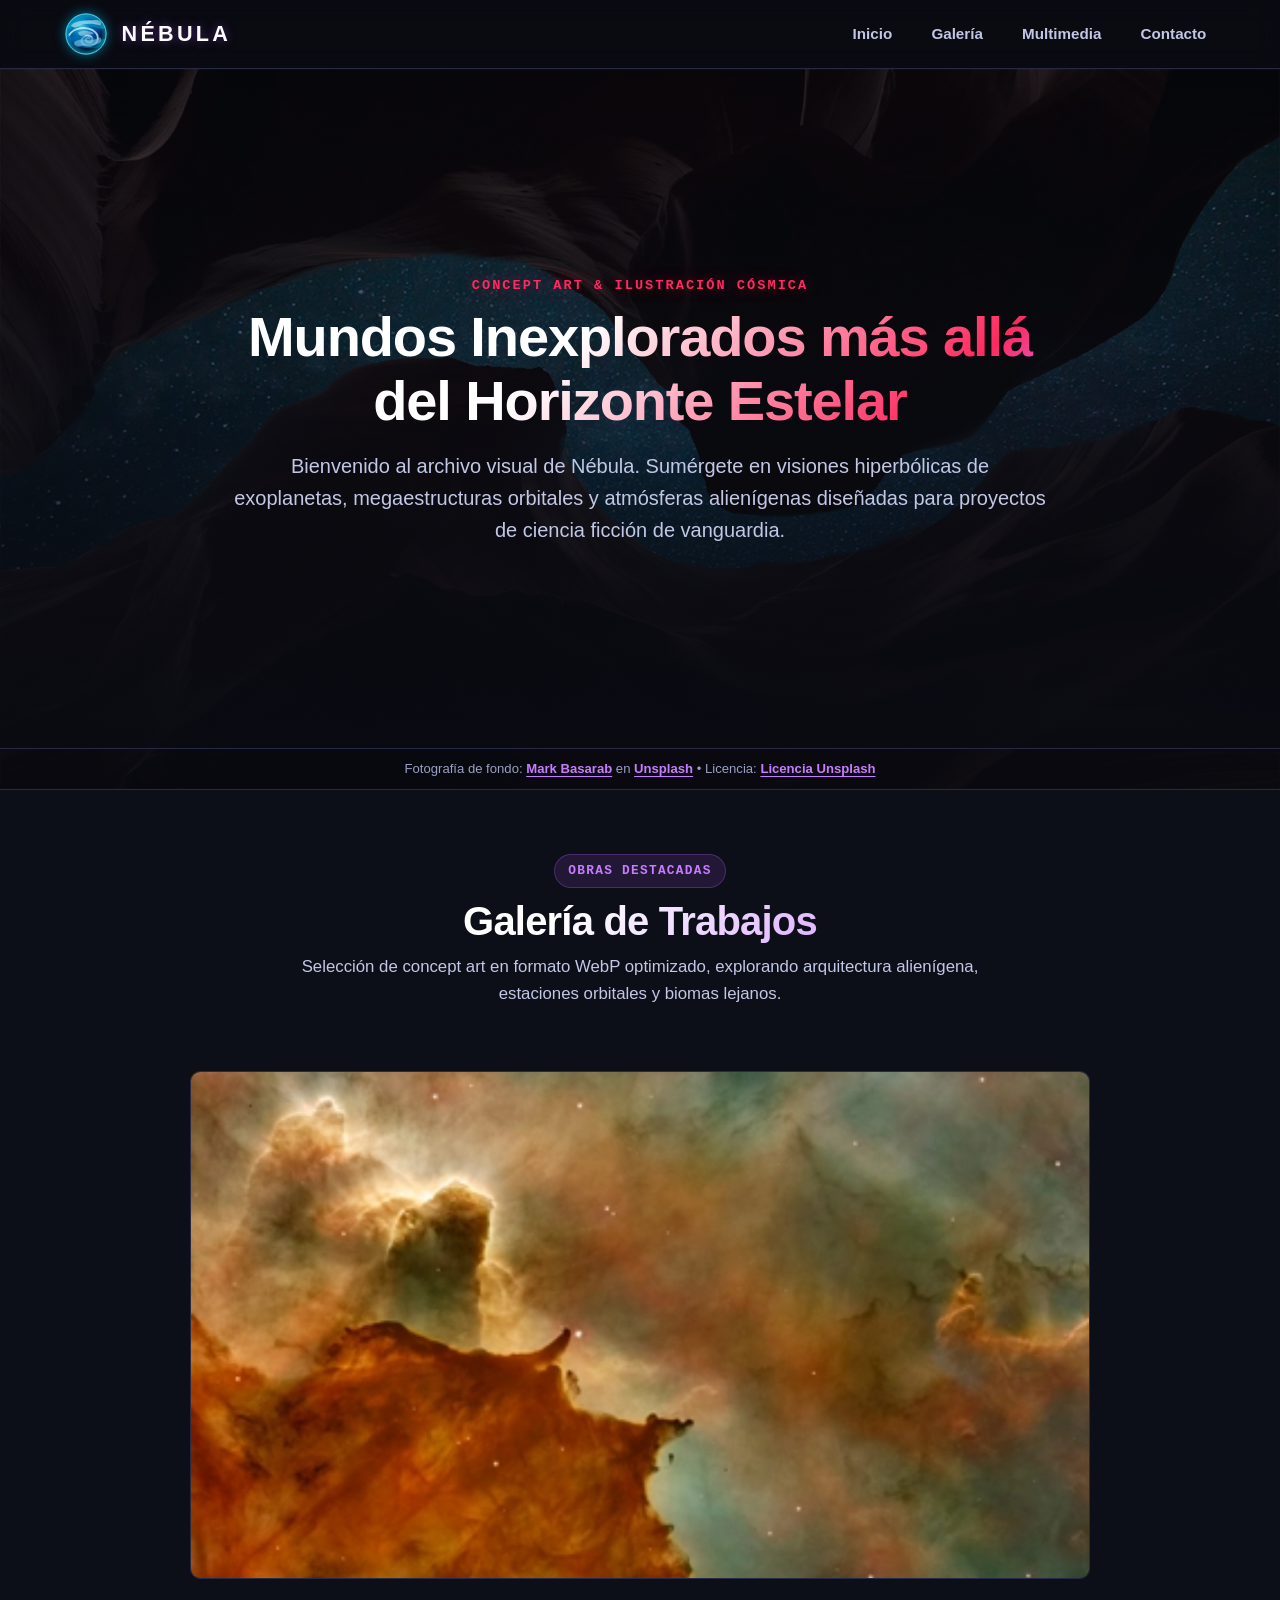
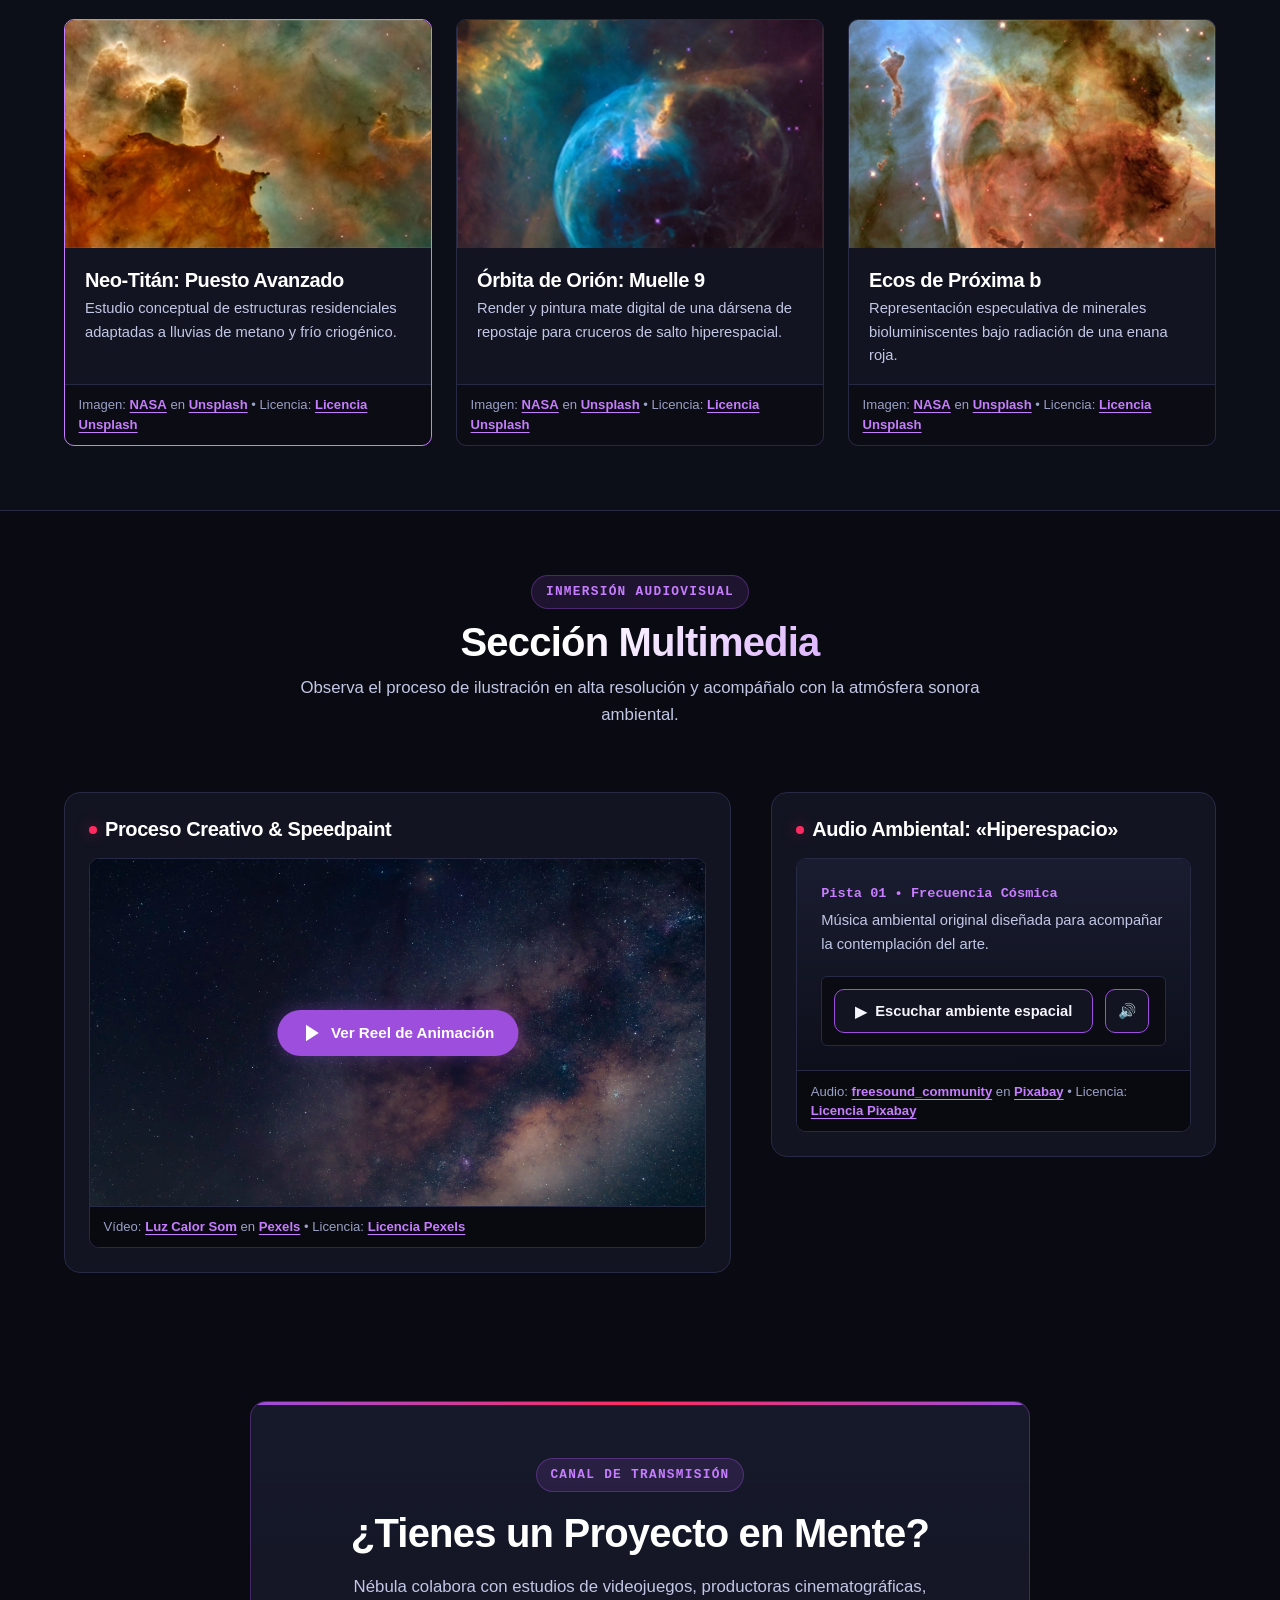
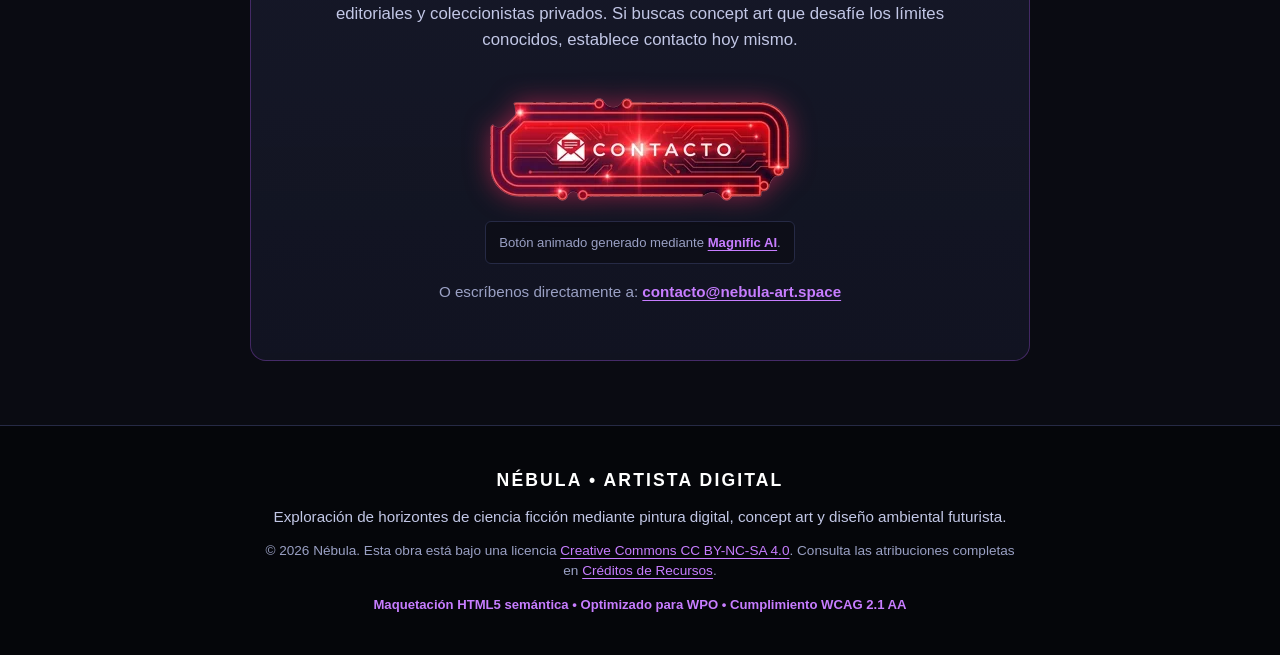
<file: index.html>
<!DOCTYPE html>
<html lang="es">
<head>
  <meta charset="UTF-8">
  <meta name="viewport" content="width=device-width, initial-scale=1.0">
  <meta name="description" content="Landing Page oficial de Nébula, artista digital especializada en paisajes cósmicos, megaestructuras y concept art de ciencia ficción.">
  <meta name="author" content="Nébula">
  <meta name="theme-color" content="#0a0b12">
  <title>Nébula | Arte Digital & Paisajes de Ciencia Ficción</title>
  
  <!-- Hoja de estilos externa -->
  <link rel="stylesheet" href="css/style.css">

  <!-- Script principal de interactividad -->
  <script src="js/main.js" defer></script>
</head>
<body>
  <!-- ==================== HEADER ==================== -->
  <header class="site-header">
    <div class="container site-header__container">
      <a href="#inicio" class="site-header__brand" aria-label="Nébula - Página de inicio">
        <!-- TAREA 1: Logo SVG inline — el código SVG está directamente en el DOM para permitir
             la manipulación de fill/stroke mediante CSS. Los gradientes definen la esfera nebulosa;
             las clases logo-svg__glow y logo-svg__rim son los puntos de control para el hover CSS. -->
        <svg class="site-header__logo-svg" viewBox="0 0 100 100" width="44" height="44" role="img" aria-labelledby="logo-title">
          <title id="logo-title">Logotipo de Nébula</title>
          <defs>
            <clipPath id="nebula-sphere-clip">
              <circle cx="50" cy="50" r="46" />
            </clipPath>
            <radialGradient id="nebula-sphere-base" cx="38%" cy="32%" r="62%">
              <stop offset="0%" stop-color="#48cae4" />
              <stop offset="35%" stop-color="#0077b6" />
              <stop offset="70%" stop-color="#023e8a" />
              <stop offset="100%" stop-color="#03071e" />
            </radialGradient>
            <radialGradient id="nebula-atmosphere-glow" cx="50%" cy="50%" r="50%">
              <stop offset="75%" stop-color="#00f5d4" stop-opacity="0" />
              <stop offset="94%" stop-color="#00b4d8" stop-opacity="0.5" />
              <stop offset="100%" stop-color="#90e0ef" stop-opacity="0.9" />
            </radialGradient>
          </defs>
          <circle cx="50" cy="50" r="46" fill="url(#nebula-sphere-base)" />
          <g clip-path="url(#nebula-sphere-clip)">
            <path d="M 6,36 C 20,18 42,16 68,24 C 84,30 92,26 95,34 C 88,44 72,34 54,30 C 34,26 18,36 6,36 Z" fill="#0096c7" opacity="0.65" />
            <path d="M 16,30 C 30,16 52,20 72,18 C 84,18 90,24 82,30 C 66,26 48,24 34,32 C 24,38 18,34 16,30 Z" fill="#caf0f8" opacity="0.6" />
            <path d="M 12,52 C 22,36 48,32 66,42 C 82,52 80,72 62,76 C 44,80 34,68 44,58 C 52,50 66,54 64,64 C 62,72 52,70 50,65 C 48,60 55,57 58,60" fill="none" stroke="#e0f7fa" stroke-width="4.5" stroke-linecap="round" opacity="0.75" />
            <path d="M 4,50 C 22,64 45,48 70,60 C 86,68 94,56 96,62 C 92,76 72,86 50,82 C 30,78 14,66 4,50 Z" fill="#0077b6" opacity="0.55" />
            <path d="M 24,68 C 38,56 62,68 76,60 C 84,54 88,62 82,70 C 68,78 50,74 36,78 C 28,80 20,74 24,68 Z" fill="#90e0ef" opacity="0.5" />
            <path class="logo-svg__glow" d="M 32,46 C 45,40 58,42 68,48 C 64,54 52,50 42,54 C 36,56 32,50 32,46 Z" fill="#ffffff" opacity="0.4" />
            <path d="M 12,74 C 26,90 50,96 76,88 C 88,82 95,70 96,50 C 97,72 85,92 65,96 C 45,100 22,94 12,74 Z" fill="#020b1c" opacity="0.7" />
          </g>
          <circle cx="50" cy="50" r="46" fill="url(#nebula-atmosphere-glow)" />
          <circle class="logo-svg__rim" cx="50" cy="50" r="46" fill="none" stroke="#48cae4" stroke-width="1.8" />
        </svg>
        <span class="site-header__title">NÉBULA</span>
      </a>

      <nav class="site-nav" aria-label="Navegación principal">
        <ul class="site-nav__list">
          <li class="site-nav__item"><a href="#inicio" class="site-nav__link">Inicio</a></li>
          <li class="site-nav__item"><a href="#galeria" class="site-nav__link">Galería</a></li>
          <li class="site-nav__item"><a href="#multimedia" class="site-nav__link">Multimedia</a></li>
          <li class="site-nav__item"><a href="#contacto" class="site-nav__link">Contacto</a></li>
        </ul>
      </nav>
    </div>
  </header>

  <!-- ==================== MAIN ==================== -->
  <main id="contenido-principal">
    
    <!-- HERO SECTION (IMAGEN DE FONDO 1920x1080 CON CONTENIDO SUPERPUESTO) -->
    <section id="inicio" class="hero" aria-labelledby="hero-title">
      <figure class="hero__figure">
        <!-- Imagen de fondo semántica cumpliendo relación de aspecto 1920:1080 (16:9) con atributos WPO y WCAG -->
        <img src="assets/img/raster/hero.webp" 
             alt="Paisaje panorámico de ciencia ficción con nebulosas carmesí y púrpuras, anillos planetarios y naves interestelares por Mark Basarab" 
             width="1920" 
             height="1080" 
             loading="lazy" 
             class="hero__bg-img">

        <div class="hero__overlay">
          <div class="container hero__content">
            <span class="hero__tag">Concept Art &amp; Ilustración Cósmica</span>
            <h1 id="hero-title" class="hero__title">Mundos Inexplorados más allá del Horizonte Estelar</h1>
            <p class="hero__description">
              Bienvenido al archivo visual de Nébula. Sumérgete en visiones hiperbólicas 
              de exoplanetas, megaestructuras orbitales y atmósferas alienígenas diseñadas 
              para proyectos de ciencia ficción de vanguardia.
            </p>
          </div>
        </div>

        <figcaption class="attribution hero__attribution">
          Fotografía de fondo: <a href="https://unsplash.com/es/@markbasarabvisuals" target="_blank" rel="noopener noreferrer">Mark Basarab</a> en <a href="https://unsplash.com/es" target="_blank" rel="noopener noreferrer">Unsplash</a> &bull; 
          Licencia: <a href="https://unsplash.com/es/licencia" target="_blank" rel="license noopener noreferrer">Licencia Unsplash</a>
        </figcaption>
      </figure>
    </section>

    <!-- GALERÍA DE TRABAJOS -->
    <section id="galeria" class="gallery section" aria-labelledby="gallery-title">
      <div class="container">
        <div class="section__header">
          <span class="section__badge">Obras Destacadas</span>
          <h2 id="gallery-title" class="section__title">Galería de Trabajos</h2>
          <p class="section__subtitle">
            Selección de concept art en formato WebP optimizado, explorando arquitectura alienígena, 
            estaciones orbitales y biomas lejanos.
          </p>
        </div>

        <!-- TAREA 2: Galería dinámica — el visor principal (#gallery-main-img) actualiza su src
             al hacer clic en cada miniatura. Los data-full y data-alt de cada figure contienen
             la imagen a carga resolución que JavaScript lee en el evento click. -->
        <!-- Visor principal de la galería -->
        <div class="gallery__viewer">
          <img id="gallery-main-img" 
               src="assets/img/raster/thumb1.webp" 
               alt="Neo-Titán: Puesto Avanzado" 
               class="gallery__viewer-img">
        </div>

        <div class="gallery__grid">
          <!-- Obra 1 (NASA - Unsplash) -->
          <figure class="gallery__card gallery__card--active" 
                  data-full="assets/img/raster/thumb1.webp" 
                  data-alt="Neo-Titán: Puesto Avanzado">
            <button type="button" class="gallery__thumb-btn" aria-label="Ver Neo-Titán: Puesto Avanzado">
              <div class="gallery__img-wrapper">
                <img src="assets/img/raster/thumb1.webp" 
                     alt="Fotografía astronómica de nebulosa y cúmulo espacial por NASA en Unsplash" 
                     width="400" 
                     height="250" 
                     loading="lazy" 
                     class="gallery__img">
              </div>
            </button>
            <figcaption class="gallery__caption">
              <h3 class="gallery__work-title">Neo-Titán: Puesto Avanzado</h3>
              <p class="gallery__work-desc">
                Estudio conceptual de estructuras residenciales adaptadas a lluvias de metano y frío criogénico.
              </p>
              <div class="attribution">
                Imagen: <a href="https://unsplash.com/es/@nasa" target="_blank" rel="noopener noreferrer">NASA</a> en <a href="https://unsplash.com/es" target="_blank" rel="noopener noreferrer">Unsplash</a> &bull; 
                Licencia: <a href="https://unsplash.com/es/licencia" target="_blank" rel="license noopener noreferrer">Licencia Unsplash</a>
              </div>
            </figcaption>
          </figure>

          <!-- Obra 2 (NASA - Unsplash) -->
          <figure class="gallery__card" 
                  data-full="assets/img/raster/thumb2.webp" 
                  data-alt="Órbita de Orión: Muelle 9">
            <button type="button" class="gallery__thumb-btn" aria-label="Ver Órbita de Orión: Muelle 9">
              <div class="gallery__img-wrapper">
                <img src="assets/img/raster/thumb2.webp" 
                     alt="Imagen espacial de galaxias y estrellas lejanas capturadas por NASA en Unsplash" 
                     width="400" 
                     height="250" 
                     loading="lazy" 
                     class="gallery__img">
              </div>
            </button>
            <figcaption class="gallery__caption">
              <h3 class="gallery__work-title">Órbita de Orión: Muelle 9</h3>
              <p class="gallery__work-desc">
                Render y pintura mate digital de una dársena de repostaje para cruceros de salto hiperespacial.
              </p>
              <div class="attribution">
                Imagen: <a href="https://unsplash.com/es/@nasa" target="_blank" rel="noopener noreferrer">NASA</a> en <a href="https://unsplash.com/es" target="_blank" rel="noopener noreferrer">Unsplash</a> &bull; 
                Licencia: <a href="https://unsplash.com/es/licencia" target="_blank" rel="license noopener noreferrer">Licencia Unsplash</a>
              </div>
            </figcaption>
          </figure>

          <!-- Obra 3 (NASA - Unsplash) -->
          <figure class="gallery__card" 
                  data-full="assets/img/raster/thumb3.webp" 
                  data-alt="Ecos de Próxima b">
            <button type="button" class="gallery__thumb-btn" aria-label="Ver Ecos de Próxima b">
              <div class="gallery__img-wrapper">
                <img src="assets/img/raster/thumb3.webp" 
                     alt="Fotografía cósmica de restos de supernova y gas interestelar por NASA en Unsplash" 
                     width="400" 
                     height="250" 
                     loading="lazy" 
                     class="gallery__img">
              </div>
            </button>
            <figcaption class="gallery__caption">
              <h3 class="gallery__work-title">Ecos de Próxima b</h3>
              <p class="gallery__work-desc">
                Representación especulativa de minerales bioluminiscentes bajo radiación de una enana roja.
              </p>
              <div class="attribution">
                Imagen: <a href="https://unsplash.com/es/@nasa" target="_blank" rel="noopener noreferrer">NASA</a> en <a href="https://unsplash.com/es" target="_blank" rel="noopener noreferrer">Unsplash</a> &bull; 
                Licencia: <a href="https://unsplash.com/es/licencia" target="_blank" rel="license noopener noreferrer">Licencia Unsplash</a>
              </div>
            </figcaption>
          </figure>
        </div>
      </div>
    </section>

    <!-- SECCIÓN MULTIMEDIA -->
    <section id="multimedia" class="multimedia section" aria-labelledby="multimedia-title">
      <div class="container">
        <div class="section__header">
          <span class="section__badge">Inmersión Audiovisual</span>
          <h2 id="multimedia-title" class="section__title">Sección Multimedia</h2>
          <p class="section__subtitle">
            Observa el proceso de ilustración en alta resolución y acompáñalo con la atmósfera sonora ambiental.
          </p>
        </div>

        <div class="multimedia__grid">
          <!-- TAREA 3: Modal de vídeo — el botón #open-video-btn abre el modal #video-modal
               y llama a video.play() por JS. Cerrar (botón, overlay o Escape) llama a video.pause(). -->
          <!-- Reproductor de Vídeo (Modal interactivo) -->
          <article class="multimedia__item multimedia__item--video">
            <h3 class="multimedia__item-heading">Proceso Creativo &amp; Speedpaint</h3>
            <figure class="multimedia__figure">
              <div class="video-preview">
                <img src="assets/img/poster.webp" 
                     alt="Portada del Reel de Animación" 
                     width="800" 
                     height="450" 
                     class="video-preview__img">
                <button type="button" 
                        id="open-video-btn" 
                        class="video-preview__btn" 
                        aria-haspopup="dialog" 
                        aria-controls="video-modal">
                  <svg class="video-preview__icon" viewBox="0 0 24 24" width="22" height="22" fill="currentColor" aria-hidden="true">
                    <polygon points="5 3 19 12 5 21 5 3"></polygon>
                  </svg>
                  Ver Reel de Animación
                </button>
              </div>
              <figcaption class="attribution">
                Vídeo: <a href="https://www.pexels.com/es-es/@luz-calor-som-99374650/" target="_blank" rel="noopener noreferrer">Luz Calor Som</a> en <a href="https://www.pexels.com/es-es/" target="_blank" rel="noopener noreferrer">Pexels</a> &bull; 
                Licencia: <a href="https://www.pexels.com/es-ES/license/" target="_blank" rel="license noopener noreferrer">Licencia Pexels</a>
              </figcaption>
            </figure>
          </article>

          <!-- TAREA 4: Reproductor de audio personalizado — el elemento <audio> no tiene el atributo
               controls; los botones #audio-toggle-btn y #audio-mute-btn controlan play/pause/muted
               mediante la API HTMLMediaElement desde JS. -->
          <!-- Reproductor de Audio (freesound_community - Pixabay) -->
          <article class="multimedia__item multimedia__item--audio">
            <h3 class="multimedia__item-heading">Audio Ambiental: «Hiperespacio»</h3>
            <figure class="multimedia__figure">
              <div class="multimedia__audio-card">
                <div class="multimedia__audio-info">
                  <span class="multimedia__audio-track">Pista 01 &bull; Frecuencia Cósmica</span>
                  <p class="multimedia__audio-note">Música ambiental original diseñada para acompañar la contemplación del arte.</p>
                </div>
                <div class="multimedia__audio-player-wrapper">
                  <!-- Audio con controles nativos ocultos -->
                  <audio id="ambient-audio" preload="none">
                    <source src="assets/audio/audio.mp3" type="audio/mpeg">
                    <p>Tu navegador no soporta el reproductor de audio HTML5.</p>
                  </audio>

                  <!-- Botones personalizados gestionados por JS -->
                  <div class="audio-controls">
                    <button type="button" id="audio-toggle-btn" class="audio-btn" aria-label="Reproducir o pausar audio de ambiente">
                      <span id="audio-btn-icon" aria-hidden="true">▶</span>
                      <span id="audio-btn-text">Escuchar ambiente espacial</span>
                    </button>
                    <button type="button" id="audio-mute-btn" class="audio-btn audio-btn--mute" aria-label="Silenciar o activar sonido">
                      <span id="audio-mute-icon" aria-hidden="true">🔊</span>
                    </button>
                  </div>
                </div>
              </div>
              <figcaption class="attribution">
                Audio: <a href="https://pixabay.com/es/users/freesound_community-46691455/" target="_blank" rel="noopener noreferrer">freesound_community</a> en <a href="https://pixabay.com/es/" target="_blank" rel="noopener noreferrer">Pixabay</a> &bull; 
                Licencia: <a href="https://pixabay.com/es/service/license-summary/" target="_blank" rel="license noopener noreferrer">Licencia Pixabay</a>
              </figcaption>
            </figure>
          </article>
        </div>
      </div>
    </section>

    <!-- SECCIÓN DE CONTACTO (CTA - Magnific AI) -->
    <section id="contacto" class="contact section" aria-labelledby="contact-title">
      <div class="container contact__container">
        <div class="contact__card">
          <span class="section__badge">Canal de Transmisión</span>
          <h2 id="contact-title" class="contact__title">¿Tienes un Proyecto en Mente?</h2>
          <p class="contact__text">
            Nébula colabora con estudios de videojuegos, productoras cinematográficas, 
            editoriales y coleccionistas privados. Si buscas concept art que desafíe 
            los límites conocidos, establece contacto hoy mismo.
          </p>

          <!-- Botón de llamada a la acción con animación fotograma a fotograma creada en Magnific -->
          <div class="contact__cta-block">
            <a href="mailto:contacto@nebula-art.space?subject=Solicitud%20de%20Proyecto%20-%20N%C3%A9bula" 
               class="contact__cta-link" 
               aria-label="Contactar a Nébula por correo electrónico para encargar un proyecto">
              <img src="assets/img/cta-animation.webp" 
                   alt="Botón animado interactivo generado con Magnific AI: Pulsa aquí para contactar a Nébula" 
                   width="300" 
                   height="111" 
                   loading="lazy" 
                   class="contact__cta-img">
            </a>
          </div>

          <p class="attribution attribution--cta">
            Botón animado generado mediante <a href="https://www.magnific.com/es/app" target="_blank" rel="noopener noreferrer">Magnific AI</a>.
          </p>

          <p class="contact__direct">
            O escríbenos directamente a: 
            <a href="mailto:contacto@nebula-art.space" class="contact__email">contacto@nebula-art.space</a>
          </p>
        </div>
      </div>
    </section>

    <!-- TAREA 3 (modal): El modal se coloca fuera del flujo del main para que el overlay
         cubra toda la pantalla con position: fixed sin interferir con el layout. -->
    <!-- Modal de Vídeo Programático -->
    <div id="video-modal" class="modal" role="dialog" aria-modal="true" aria-labelledby="modal-video-title" hidden>
      <div class="modal__overlay" id="modal-overlay"></div>
      <div class="modal__content">
        <div class="modal__header">
          <h3 id="modal-video-title" class="modal__title">Reel de Animación</h3>
          <button type="button" id="close-video-btn" class="modal__close-btn" aria-label="Cerrar modal">&times;</button>
        </div>
        <div class="modal__body">
          <video id="modal-video" controls preload="metadata" class="modal__video">
            <source src="assets/video/video.mp4" type="video/mp4">
            <p>Tu navegador no soporta el vídeo HTML5.</p>
          </video>
        </div>
      </div>
    </div>
  </main>

    <!-- TAREA 5: Propiedad intelectual — el footer declara la licencia CC BY-NC-SA 4.0 del proyecto
         y enlaza a credits.html donde se atribuyen todos los recursos multimedia externos. -->
    <!-- ==================== FOOTER ==================== -->
  <footer class="site-footer">
    <div class="container site-footer__container">
      <p class="site-footer__brand-title">NÉBULA &bull; ARTISTA DIGITAL</p>
      <p class="site-footer__brand-desc">
        Exploración de horizontes de ciencia ficción mediante pintura digital, concept art y diseño ambiental futurista.
      </p>
      <p class="site-footer__copy">
        &copy; 2026 Nébula. Esta obra está bajo una licencia <a href="https://creativecommons.org/licenses/by-nc-sa/4.0/deed.es" target="_blank" rel="license noopener noreferrer">Creative Commons CC BY-NC-SA 4.0</a>. 
        Consulta las atribuciones completas en <a href="credits.html">Créditos de Recursos</a>.
      </p>
      <p class="site-footer__standards">
        Maquetación HTML5 semántica &bull; Optimizado para WPO &bull; Cumplimiento WCAG 2.1 AA
      </p>
    </div>
  </footer>
</body>
</html>
</file>
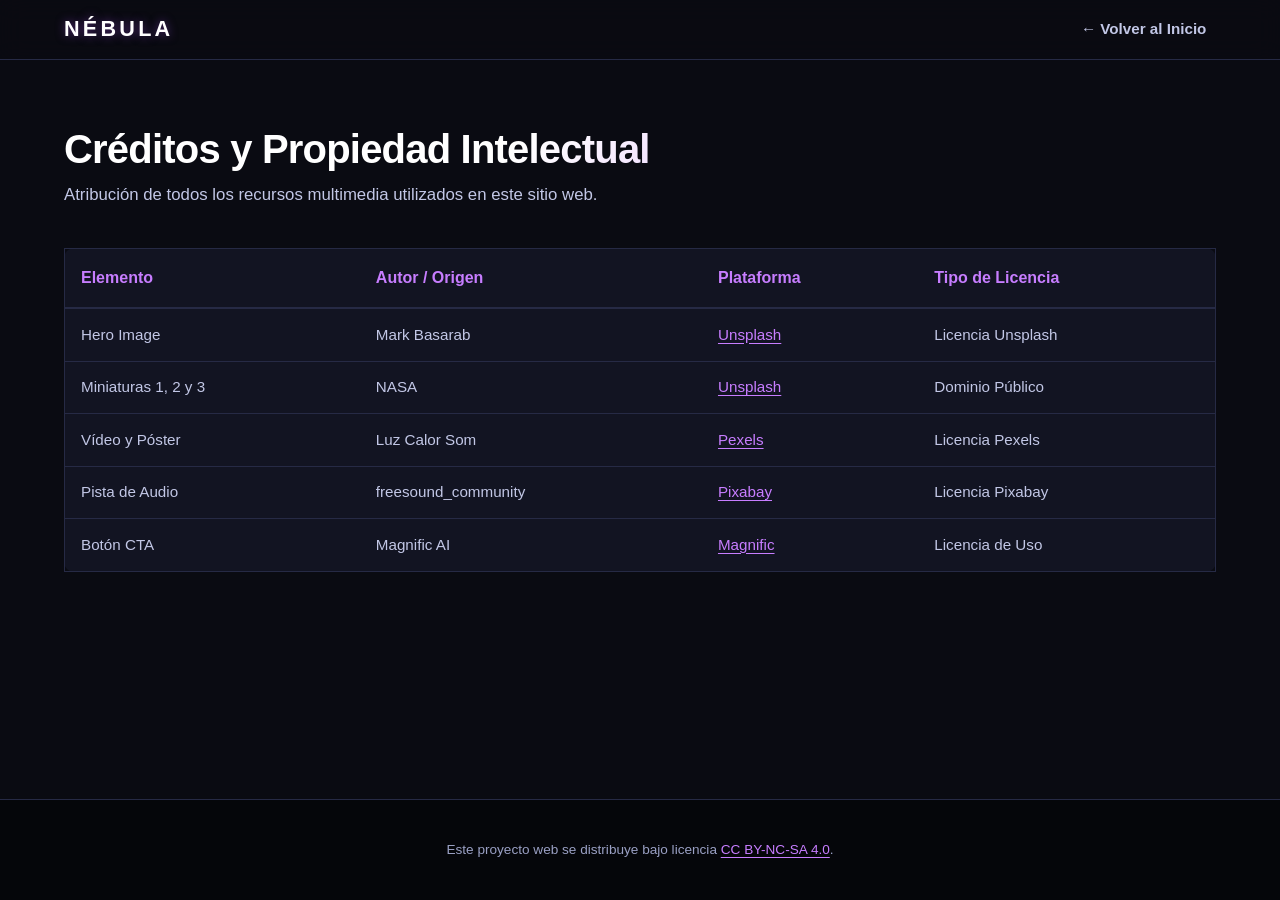
<file: credits.html>
<!DOCTYPE html>
<html lang="es">
<head>
  <meta charset="UTF-8">
  <meta name="viewport" content="width=device-width, initial-scale=1.0">
  <title>Créditos y Atribuciones | Nébula</title>
  <link rel="stylesheet" href="css/style.css">
</head>
<body>
  <header class="site-header">
    <div class="container site-header__container">
      <a href="index.html" class="site-header__brand">
        <span class="site-header__title">NÉBULA</span>
      </a>
      <nav class="site-nav">
        <a href="index.html" class="site-nav__link">&larr; Volver al Inicio</a>
      </nav>
    </div>
  </header>

  <!-- ==========================================================================
       TAREA 5: Propiedad Intelectual, Licencias y Obra Derivada (CE 4.a)
       Página de atribuciones detalladas de todos los recursos multimedia de terceros.
       ========================================================================== -->
  <main class="section container">
    <h1 class="section__title">Créditos y Propiedad Intelectual</h1>
    <p class="section__subtitle" style="margin-bottom: var(--space-xl);">
      Atribución de todos los recursos multimedia utilizados en este sitio web.
    </p>

    <div style="overflow-x: auto;">
      <table style="width: 100%; border-collapse: collapse; text-align: left; background-color: var(--color-bg-surface); border: 1px solid var(--color-border); border-radius: var(--border-radius-md);">
        <thead>
          <tr style="border-bottom: 2px solid var(--color-border); color: var(--neon-purple-light);">
            <th style="padding: 1rem;">Elemento</th>
            <th style="padding: 1rem;">Autor / Origen</th>
            <th style="padding: 1rem;">Plataforma</th>
            <th style="padding: 1rem;">Tipo de Licencia</th>
          </tr>
        </thead>
        <tbody style="font-size: 0.95rem; color: var(--text-secondary);">
          <tr style="border-bottom: 1px solid var(--color-border);">
            <td style="padding: 0.85rem 1rem;">Hero Image</td>
            <td style="padding: 0.85rem 1rem;">Mark Basarab</td>
            <td style="padding: 0.85rem 1rem;"><a href="https://unsplash.com/es/@markbasarabvisuals" target="_blank" rel="noopener noreferrer">Unsplash</a></td>
            <td style="padding: 0.85rem 1rem;">Licencia Unsplash</td>
          </tr>
          <tr style="border-bottom: 1px solid var(--color-border);">
            <td style="padding: 0.85rem 1rem;">Miniaturas 1, 2 y 3</td>
            <td style="padding: 0.85rem 1rem;">NASA</td>
            <td style="padding: 0.85rem 1rem;"><a href="https://unsplash.com/es/@nasa" target="_blank" rel="noopener noreferrer">Unsplash</a></td>
            <td style="padding: 0.85rem 1rem;">Dominio Público</td>
          </tr>
          <tr style="border-bottom: 1px solid var(--color-border);">
            <td style="padding: 0.85rem 1rem;">Vídeo y Póster</td>
            <td style="padding: 0.85rem 1rem;">Luz Calor Som</td>
            <td style="padding: 0.85rem 1rem;"><a href="https://www.pexels.com/es-es/@luz-calor-som-99374650/" target="_blank" rel="noopener noreferrer">Pexels</a></td>
            <td style="padding: 0.85rem 1rem;">Licencia Pexels</td>
          </tr>
          <tr style="border-bottom: 1px solid var(--color-border);">
            <td style="padding: 0.85rem 1rem;">Pista de Audio</td>
            <td style="padding: 0.85rem 1rem;">freesound_community</td>
            <td style="padding: 0.85rem 1rem;"><a href="https://pixabay.com/es/users/freesound_community-46691455/" target="_blank" rel="noopener noreferrer">Pixabay</a></td>
            <td style="padding: 0.85rem 1rem;">Licencia Pixabay</td>
          </tr>
          <tr>
            <td style="padding: 0.85rem 1rem;">Botón CTA</td>
            <td style="padding: 0.85rem 1rem;">Magnific AI</td>
            <td style="padding: 0.85rem 1rem;"><a href="https://www.magnific.com/es/app" target="_blank" rel="noopener noreferrer">Magnific</a></td>
            <td style="padding: 0.85rem 1rem;">Licencia de Uso</td>
          </tr>
        </tbody>
      </table>
    </div>
  </main>

  <!-- TAREA 5: Definición y enlace a la licencia Creative Commons del proyecto -->
  <footer class="site-footer">
    <div class="container site-footer__container">
      <p class="site-footer__copy">
        Este proyecto web se distribuye bajo licencia 
        <a href="https://creativecommons.org/licenses/by-nc-sa/4.0/deed.es" target="_blank" rel="license noopener noreferrer">CC BY-NC-SA 4.0</a>.
      </p>
    </div>
  </footer>
</body>
</html>
</file>
<file: css/style.css>
/* ==========================================================================
   LANDING PAGE NÉBULA - ESTILOS VISUALES (style.css)
   Temática: Ciencia Ficción / Espacial (Tonos oscuros con acentos neón rojo/morado)
   Pautas: Semántica  y Rendimiento (WPO)
   ========================================================================== */

/* --------------------------------------------------------------------------
   1. VARIABLES CSS (CUSTOM PROPERTIES)
   -------------------------------------------------------------------------- */
:root {
  /* Paleta base y superficies */
  --color-bg-main: #0a0b12;
  --color-bg-surface: #121422;
  --color-bg-elevated: #1a1d30;
  --color-border: #262a45;

  /* Acentos de color Neón Rojo / Neón Morado */
  --neon-red: #ff2a5f;
  --neon-purple: #9d4edd;
  --neon-purple-light: #c77dff;

  /* Efectos de resplandor sutil */
  --glow-red: 0 0 15px rgba(255, 42, 95, 0.45);
  --glow-purple: 0 0 18px rgba(157, 78, 221, 0.35);

  /* Jerarquía de texto (Cumplimiento WCAG AAA de contraste) */
  --text-primary: #f5f6fc;
  --text-secondary: #c2c7e6;
  --text-muted: #9aa0c4;

  /* Tipografías de sistema seguras para WPO (Zero-latency) */
  --font-family-base: -apple-system, BlinkMacSystemFont, "Segoe UI", Roboto, "Helvetica Neue", Arial, sans-serif;
  --font-family-mono: ui-monospace, SFMono-Regular, "SF Mono", Menlo, Consolas, monospace;

  /* Espaciado modular */
  --space-xs: 0.25rem;
  --space-sm: 0.5rem;
  --space-md: 1rem;
  --space-lg: 1.5rem;
  --space-xl: 2.5rem;
  --space-2xl: 4rem;

  /* Dimensiones y bordes */
  --container-max-width: 1200px;
  --border-radius-sm: 6px;
  --border-radius-md: 10px;
  --border-radius-lg: 16px;
  --transition-normal: 0.25s ease-in-out;
}

/* --------------------------------------------------------------------------
   2. RESET Y ESTILOS BASE
   -------------------------------------------------------------------------- */
*,
*::before,
*::after {
  box-sizing: border-box;
  margin: 0;
  padding: 0;
}

html {
  font-family: var(--font-family-base);
  font-size: 100%;
  line-height: 1.6;
  color: var(--text-primary);
  background-color: var(--color-bg-main);
  scroll-behavior: smooth;
  -webkit-font-smoothing: antialiased;
}

body {
  min-height: 100vh;
  display: flex;
  flex-direction: column;
}

:focus-visible {
  outline: 3px solid var(--neon-purple-light);
  outline-offset: 3px;
}

.container {
  width: 100%;
  max-width: var(--container-max-width);
  margin-inline: auto;
  padding-inline: 1.5rem;
}

img,
video {
  max-width: 100%;
  height: auto;
  display: block;
}

/* --------------------------------------------------------------------------
   3. TIPOGRAFÍA Y COMPONENTES GLOBALES
   -------------------------------------------------------------------------- */
h1,
h2,
h3 {
  color: var(--text-primary);
  line-height: 1.25;
  font-weight: 800;
  letter-spacing: -0.02em;
}

p {
  color: var(--text-secondary);
}

a {
  color: var(--neon-purple-light);
  text-decoration: underline;
  text-underline-offset: 3px;
  transition: color var(--transition-normal);
}

a:hover {
  color: var(--neon-red);
}

.section {
  padding-block: var(--space-2xl);
}

.section__header {
  text-align: center;
  max-width: 750px;
  margin-inline: auto;
  margin-bottom: var(--space-2xl);
}

.section__badge {
  display: inline-block;
  font-family: var(--font-family-mono);
  font-size: 0.8rem;
  font-weight: 700;
  text-transform: uppercase;
  letter-spacing: 0.1em;
  color: var(--neon-purple-light);
  background-color: rgba(157, 78, 221, 0.15);
  border: 1px solid rgba(157, 78, 221, 0.35);
  padding: 0.35rem 0.85rem;
  border-radius: 50px;
  margin-bottom: var(--space-sm);
}

.section__title {
  font-size: clamp(1.85rem, 3.5vw, 2.5rem);
  margin-bottom: var(--space-sm);
  background: linear-gradient(135deg, #ffffff 40%, var(--neon-purple-light) 100%);
  -webkit-background-clip: text;
  -webkit-text-fill-color: transparent;
}

.section__subtitle {
  font-size: 1.05rem;
  color: var(--text-secondary);
}

/* Atribución semántica y enlaces a licencias */
.attribution {
  font-size: 0.82rem;
  color: var(--text-muted);
  line-height: 1.5;
  padding: 0.65rem 0.85rem;
  background-color: rgba(10, 11, 18, 0.85);
  border-top: 1px solid var(--color-border);
}

.attribution a {
  color: var(--neon-purple-light);
  font-weight: 600;
  text-decoration: underline;
}

.attribution a:hover {
  color: var(--neon-red);
}

/* --------------------------------------------------------------------------
   4. HEADER Y NAVEGACIÓN
   -------------------------------------------------------------------------- */
.site-header {
  position: sticky;
  top: 0;
  z-index: 1000;
  background-color: rgba(10, 11, 18, 0.9);
  backdrop-filter: blur(12px);
  -webkit-backdrop-filter: blur(12px);
  border-bottom: 1px solid var(--color-border);
  padding-block: 0.75rem;
}

.site-header__container {
  display: flex;
  align-items: center;
  justify-content: space-between;
  gap: var(--space-md);
}

.site-header__brand {
  display: flex;
  align-items: center;
  gap: 0.85rem;
  text-decoration: none;
  color: var(--text-primary);
}

/* TAREA 1: SVG inline — estilos base del logo vectorial. filter añade halo de luz.
   Las clases logo-svg__rim y logo-svg__glow tienen transition para el cambio en hover. */
/* Logotipo vectorial en SVG inline con control dinámico de propiedades */
.site-header__logo-svg {
  width: 44px;
  height: 44px;
  display: block;
  overflow: hidden;
  border-radius: 50%;
  filter: drop-shadow(0 0 6px rgba(0, 180, 216, 0.6));
  transition: transform var(--transition-normal), filter var(--transition-normal);
}

.logo-svg__rim {
  transition: stroke var(--transition-normal);
}
.logo-svg__glow {
  transition: fill var(--transition-normal);
}

/* TAREA 1: Comportamiento interactivo mediante pseudoclases :hover y :focus-visible.
   hue-rotate(90deg) desplaza todo el matiz del SVG de azul/cyan a violeta. */
/* Comportamiento interactivo mediante pseudoclases :hover y :focus-visible */
.site-header__brand:hover .site-header__logo-svg,
.site-header__brand:focus-visible .site-header__logo-svg {
  transform: scale(1.1) rotate(6deg);
  filter: drop-shadow(0 0 14px rgba(199, 125, 255, 0.9)) hue-rotate(90deg) saturate(1.6);
}

.site-header__brand:hover .logo-svg__rim,
.site-header__brand:focus-visible .logo-svg__rim {
  stroke: #ffffff;
}
.site-header__brand:hover .logo-svg__glow,
.site-header__brand:focus-visible .logo-svg__glow {
  fill: #c77dff;
}

.site-header__title {
  font-size: 1.35rem;
  font-weight: 900;
  letter-spacing: 0.15em;
  color: #ffffff;
  text-shadow: 0 0 10px rgba(157, 78, 221, 0.5);
}

.site-nav__list {
  display: flex;
  list-style: none;
  gap: 1.25rem;
}

.site-nav__link {
  text-decoration: none;
  color: var(--text-secondary);
  font-weight: 600;
  font-size: 0.95rem;
  padding: 0.4rem 0.6rem;
  border-radius: var(--border-radius-sm);
  transition: all var(--transition-normal);
}

.site-nav__link:hover {
  color: #ffffff;
  background-color: rgba(157, 78, 221, 0.15);
}

/* --------------------------------------------------------------------------
   5. HERO SECTION (RELACIÓN DE ASPECTO EXACTA 1920:1080 / 16:9)
   -------------------------------------------------------------------------- */
.hero {
  position: relative;
  overflow: hidden;
  border-bottom: 1px solid var(--color-border);
}

/* El contenedor del Hero cumple formalmente con aspect-ratio: 1920 / 1080 */
.hero__figure {
  position: relative;
  margin: 0;
  width: 100%;
  aspect-ratio: 1920 / 1080;
  display: flex;
  flex-direction: column;
  justify-content: center;
  overflow: hidden;
}

/* La imagen de fondo cumple formalmente con aspect-ratio: 1920 / 1080 */
.hero__bg-img {
  position: absolute;
  inset: 0;
  width: 100%;
  height: 100%;
  aspect-ratio: 1920 / 1080;
  object-fit: cover;
  object-position: center;
  z-index: 1;
}

/* Capa de contraste degradada para legibilidad WCAG AAA */
.hero__overlay {
  position: relative;
  z-index: 2;
  display: flex;
  align-items: center;
  justify-content: center;
  padding-block: var(--space-xl);
  background: linear-gradient(to bottom,
      rgba(10, 11, 18, 0.55) 0%,
      rgba(10, 11, 18, 0.78) 55%,
      rgba(10, 11, 18, 0.98) 100%);
  flex-grow: 1;
}

.hero__content {
  text-align: center;
  max-width: 860px;
}

.hero__tag {
  display: inline-block;
  font-family: var(--font-family-mono);
  font-size: 0.85rem;
  font-weight: 700;
  text-transform: uppercase;
  letter-spacing: 0.15em;
  color: var(--neon-red);
  margin-bottom: var(--space-sm);
  text-shadow: var(--glow-red);
}

.hero__title {
  font-size: clamp(2.2rem, 5vw, 3.5rem);
  line-height: 1.15;
  margin-bottom: var(--space-md);
  background: linear-gradient(135deg, #ffffff 40%, var(--neon-red) 85%, var(--neon-purple-light) 100%);
  -webkit-background-clip: text;
  -webkit-text-fill-color: transparent;
}

.hero__description {
  font-size: clamp(1.05rem, 2vw, 1.25rem);
  color: var(--text-secondary);
  line-height: 1.6;
}

.hero__attribution {
  position: relative;
  z-index: 3;
  text-align: center;
  width: 100%;
}

/* --------------------------------------------------------------------------
   6. GALERÍA DE TRABAJOS (VISOR DINÁMICO Y MINIATURAS INTERACTIVAS)
   TAREA 2: Visor centralizado y miniaturas con feedback visual (:hover, scale).
   -------------------------------------------------------------------------- */
.gallery {
  background-color: rgba(18, 20, 34, 0.4);
  border-bottom: 1px solid var(--color-border);
}

/* Visor principal */
.gallery__viewer {
  max-width: 900px;
  margin: 0 auto var(--space-xl);
  border: 1px solid var(--color-border);
  border-radius: var(--border-radius-md);
  overflow: hidden;
  background-color: #05060a;
}

.gallery__viewer-img {
  width: 100%;
  height: auto;
  aspect-ratio: 16 / 9;
  object-fit: cover;
  display: block;
  transition: opacity 0.3s ease;
}

.gallery__viewer-img--fade {
  opacity: 0;
}

/* Cuadrícula de miniaturas */
.gallery__grid {
  display: grid;
  grid-template-columns: repeat(auto-fit, minmax(300px, 1fr));
  gap: var(--space-lg);
}

.gallery__card {
  margin: 0;
  background-color: var(--color-bg-surface);
  border: 1px solid var(--color-border);
  border-radius: var(--border-radius-md);
  overflow: hidden;
  display: flex;
  flex-direction: column;
  transition: border-color var(--transition-normal);
}

.gallery__card--active {
  border-color: var(--neon-purple-light);
}

.gallery__thumb-btn {
  width: 100%;
  border: none;
  background: transparent;
  padding: 0;
  cursor: pointer;
  display: block;
}

.gallery__img-wrapper {
  overflow: hidden;
  background-color: #05060a;
}

.gallery__img {
  width: 100%;
  height: auto;
  aspect-ratio: 400 / 250;
  object-fit: cover;
  display: block;
  transition: transform 0.3s ease;
}

/* Feedback visual en las miniaturas (:hover, transform: scale(), transition) */
.gallery__thumb-btn:hover .gallery__img,
.gallery__thumb-btn:focus-visible .gallery__img {
  transform: scale(1.05);
}

.gallery__caption {
  padding: 1.25rem;
  display: flex;
  flex-direction: column;
  flex-grow: 1;
}

.gallery__work-title {
  font-size: 1.25rem;
  margin-bottom: var(--space-xs);
  color: #ffffff;
}

.gallery__work-desc {
  font-size: 0.92rem;
  color: var(--text-secondary);
  margin-bottom: var(--space-md);
  flex-grow: 1;
}

.gallery__caption .attribution {
  margin-inline: -1.25rem;
  margin-bottom: -1.25rem;
  border-bottom-left-radius: var(--border-radius-md);
  border-bottom-right-radius: var(--border-radius-md);
}

/* --------------------------------------------------------------------------
   7. SECCIÓN MULTIMEDIA (VÍDEO Y AUDIO)
   -------------------------------------------------------------------------- */
.multimedia__grid {
  display: grid;
  grid-template-columns: 1fr;
  gap: var(--space-xl);
}

@media (min-width: 900px) {
  .multimedia__grid {
    grid-template-columns: 3fr 2fr;
    align-items: start;
  }
}

.multimedia__item {
  background-color: var(--color-bg-surface);
  border: 1px solid var(--color-border);
  border-radius: var(--border-radius-lg);
  padding: var(--space-lg);
}

.multimedia__item-heading {
  font-size: 1.25rem;
  margin-bottom: var(--space-md);
  color: #ffffff;
  display: flex;
  align-items: center;
  gap: 0.5rem;
}

.multimedia__item-heading::before {
  content: "";
  display: inline-block;
  width: 8px;
  height: 8px;
  border-radius: 50%;
  background-color: var(--neon-red);
  box-shadow: var(--glow-red);
}

.multimedia__figure {
  margin: 0;
  border-radius: var(--border-radius-md);
  overflow: hidden;
  border: 1px solid var(--color-border);
  background-color: #05060a;
}

/* TAREA 3: Vista previa del vídeo y botón de impacto para abrir el modal */
/* Vista previa del vídeo y botón de impacto */
.video-preview {
  position: relative;
  overflow: hidden;
  background-color: #000000;
}

.video-preview__img {
  width: 100%;
  height: auto;
  aspect-ratio: 16 / 9;
  object-fit: cover;
  display: block;
  opacity: 0.85;
}

.video-preview__btn {
  position: absolute;
  top: 50%;
  left: 50%;
  transform: translate(-50%, -50%);
  display: inline-flex;
  align-items: center;
  gap: 0.5rem;
  padding: 0.75rem 1.5rem;
  background-color: var(--neon-purple);
  color: #ffffff;
  border: none;
  border-radius: 999px;
  font-weight: 700;
  font-size: 0.95rem;
  cursor: pointer;
  box-shadow: var(--glow-purple);
  min-height: 44px;
  transition: background-color var(--transition-normal), transform var(--transition-normal);
}

.video-preview__btn:hover,
.video-preview__btn:focus-visible {
  background-color: var(--neon-purple-light);
  transform: translate(-50%, -50%) scale(1.05);
}

/* TAREA 3: Estilos de la ventana modal y superposición fija en pantalla */
/* Ventana modal */
.modal {
  position: fixed;
  inset: 0;
  z-index: 2000;
  display: flex;
  align-items: center;
  justify-content: center;
  padding: var(--space-md);
}

.modal[hidden] {
  display: none;
}

.modal__overlay {
  position: absolute;
  inset: 0;
  background-color: rgba(5, 6, 10, 0.85);
}

.modal__content {
  position: relative;
  z-index: 1;
  width: 100%;
  max-width: 800px;
  background-color: var(--color-bg-surface);
  border: 1px solid var(--color-border);
  border-radius: var(--border-radius-md);
  overflow: hidden;
}

.modal__header {
  display: flex;
  align-items: center;
  justify-content: space-between;
  padding: 0.75rem 1.25rem;
  border-bottom: 1px solid var(--color-border);
}

.modal__title {
  font-size: 1.1rem;
  color: #ffffff;
}

.modal__close-btn {
  background: transparent;
  border: none;
  color: var(--text-secondary);
  font-size: 1.75rem;
  line-height: 1;
  cursor: pointer;
  min-width: 44px;
  min-height: 44px;
  display: flex;
  align-items: center;
  justify-content: center;
}

.modal__close-btn:hover {
  color: var(--neon-red);
}

.modal__video {
  width: 100%;
  aspect-ratio: 16 / 9;
  display: block;
  background-color: #000000;
}

.multimedia__audio-card {
  padding: 1.5rem;
  background: linear-gradient(180deg, var(--color-bg-elevated) 0%, #0d0f1b 100%);
  display: flex;
  flex-direction: column;
  gap: 1.25rem;
}

.multimedia__audio-track {
  display: block;
  font-family: var(--font-family-mono);
  font-size: 0.85rem;
  color: var(--neon-purple-light);
  font-weight: 700;
  margin-bottom: 0.25rem;
}

.multimedia__audio-note {
  font-size: 0.92rem;
  color: var(--text-secondary);
}

.multimedia__audio-player-wrapper {
  background-color: rgba(10, 11, 18, 0.9);
  padding: 0.75rem;
  border-radius: var(--border-radius-sm);
  border: 1px solid var(--color-border);
}

/* TAREA 4: Controles de audio personalizados y estados interactivos hover/focus */
/* Controles de audio personalizados */
.audio-controls {
  display: flex;
  gap: 0.75rem;
  align-items: center;
}

.audio-btn {
  display: inline-flex;
  align-items: center;
  justify-content: center;
  gap: 0.5rem;
  padding: 0.75rem 1.25rem;
  background-color: var(--color-bg-surface);
  border: 1px solid var(--neon-purple);
  color: var(--text-primary);
  border-radius: var(--border-radius-md);
  font-weight: 600;
  font-size: 0.92rem;
  cursor: pointer;
  min-height: 44px;
  transition: background-color var(--transition-normal), border-color var(--transition-normal);
}

.audio-btn:hover,
.audio-btn:focus-visible {
  background-color: var(--neon-purple);
  color: #ffffff;
}

.audio-btn--mute {
  padding: 0.75rem;
  min-width: 44px;
}

/* --------------------------------------------------------------------------
   8. SECCIÓN DE CONTACTO (CTA)
   -------------------------------------------------------------------------- */
.contact__card {
  text-align: center;
  max-width: 780px;
  margin-inline: auto;
  background: linear-gradient(180deg, rgba(26, 29, 48, 0.8) 0%, rgba(18, 20, 34, 0.95) 100%);
  border: 1px solid rgba(157, 78, 221, 0.35);
  border-radius: var(--border-radius-lg);
  padding: clamp(2rem, 5vw, 3.5rem) 1.5rem;
  position: relative;
  overflow: hidden;
}

.contact__card::before {
  content: "";
  position: absolute;
  top: 0;
  left: 0;
  right: 0;
  height: 3px;
  background: linear-gradient(90deg, var(--neon-purple), var(--neon-red), var(--neon-purple));
}

.contact__title {
  font-size: clamp(1.8rem, 3.5vw, 2.5rem);
  margin-block: var(--space-sm) var(--space-md);
  color: #ffffff;
}

.contact__text {
  font-size: 1.05rem;
  color: var(--text-secondary);
  max-width: 620px;
  margin-inline: auto;
  margin-bottom: var(--space-xl);
}

.contact__cta-block {
  display: flex;
  justify-content: center;
  margin-bottom: var(--space-md);
}

.contact__cta-link {
  display: inline-block;
  text-decoration: none;
  filter: drop-shadow(0 0 12px rgba(255, 42, 95, 0.5));
}

.contact__cta-img {
  width: 300px;
  height: 111px;
  object-fit: contain;
  display: block;
}

.attribution--cta {
  display: inline-block;
  margin-bottom: var(--space-md);
  border-radius: var(--border-radius-sm);
  background-color: rgba(10, 11, 18, 0.6);
  border: 1px solid var(--color-border);
}

.contact__direct {
  font-size: 0.95rem;
  color: var(--text-muted);
}

.contact__email {
  color: var(--neon-purple-light);
  font-weight: 700;
  text-decoration: underline;
}

.contact__email:hover {
  color: var(--neon-red);
}

/* --------------------------------------------------------------------------
   9. FOOTER (CORTO Y CENTRADO)
   -------------------------------------------------------------------------- */
.site-footer {
  margin-top: auto;
  background-color: #05060a;
  border-top: 1px solid var(--color-border);
  padding-block: var(--space-xl);
  text-align: center;
}

.site-footer__container {
  display: flex;
  flex-direction: column;
  align-items: center;
  gap: 0.75rem;
  max-width: 800px;
}

.site-footer__brand-title {
  font-size: 1.1rem;
  font-weight: 800;
  letter-spacing: 0.12em;
  color: #ffffff;
}

.site-footer__brand-desc {
  color: var(--text-secondary);
  font-size: 0.95rem;
  line-height: 1.5;
}

.site-footer__copy {
  color: var(--text-muted);
  font-size: 0.85rem;
  line-height: 1.5;
}

.site-footer__standards {
  color: var(--neon-purple-light);
  font-size: 0.82rem;
  font-weight: 600;
}

/* --------------------------------------------------------------------------
   10. MEDIA QUERIES
   -------------------------------------------------------------------------- */
@media (max-width: 600px) {
  .hero__figure {
    min-height: 440px;
  }

  .site-header__container {
    flex-direction: column;
    padding-block: 0.25rem;
  }

  .site-nav__list {
    gap: 0.75rem;
  }

  .gallery__grid {
    grid-template-columns: 1fr;
  }
}

@media (prefers-reduced-motion: reduce) {

  *,
  *::before,
  *::after {
    animation-duration: 0.01ms !important;
    animation-iteration-count: 1 !important;
    transition-duration: 0.01ms !important;
    scroll-behavior: auto !important;
  }
}
</file>
